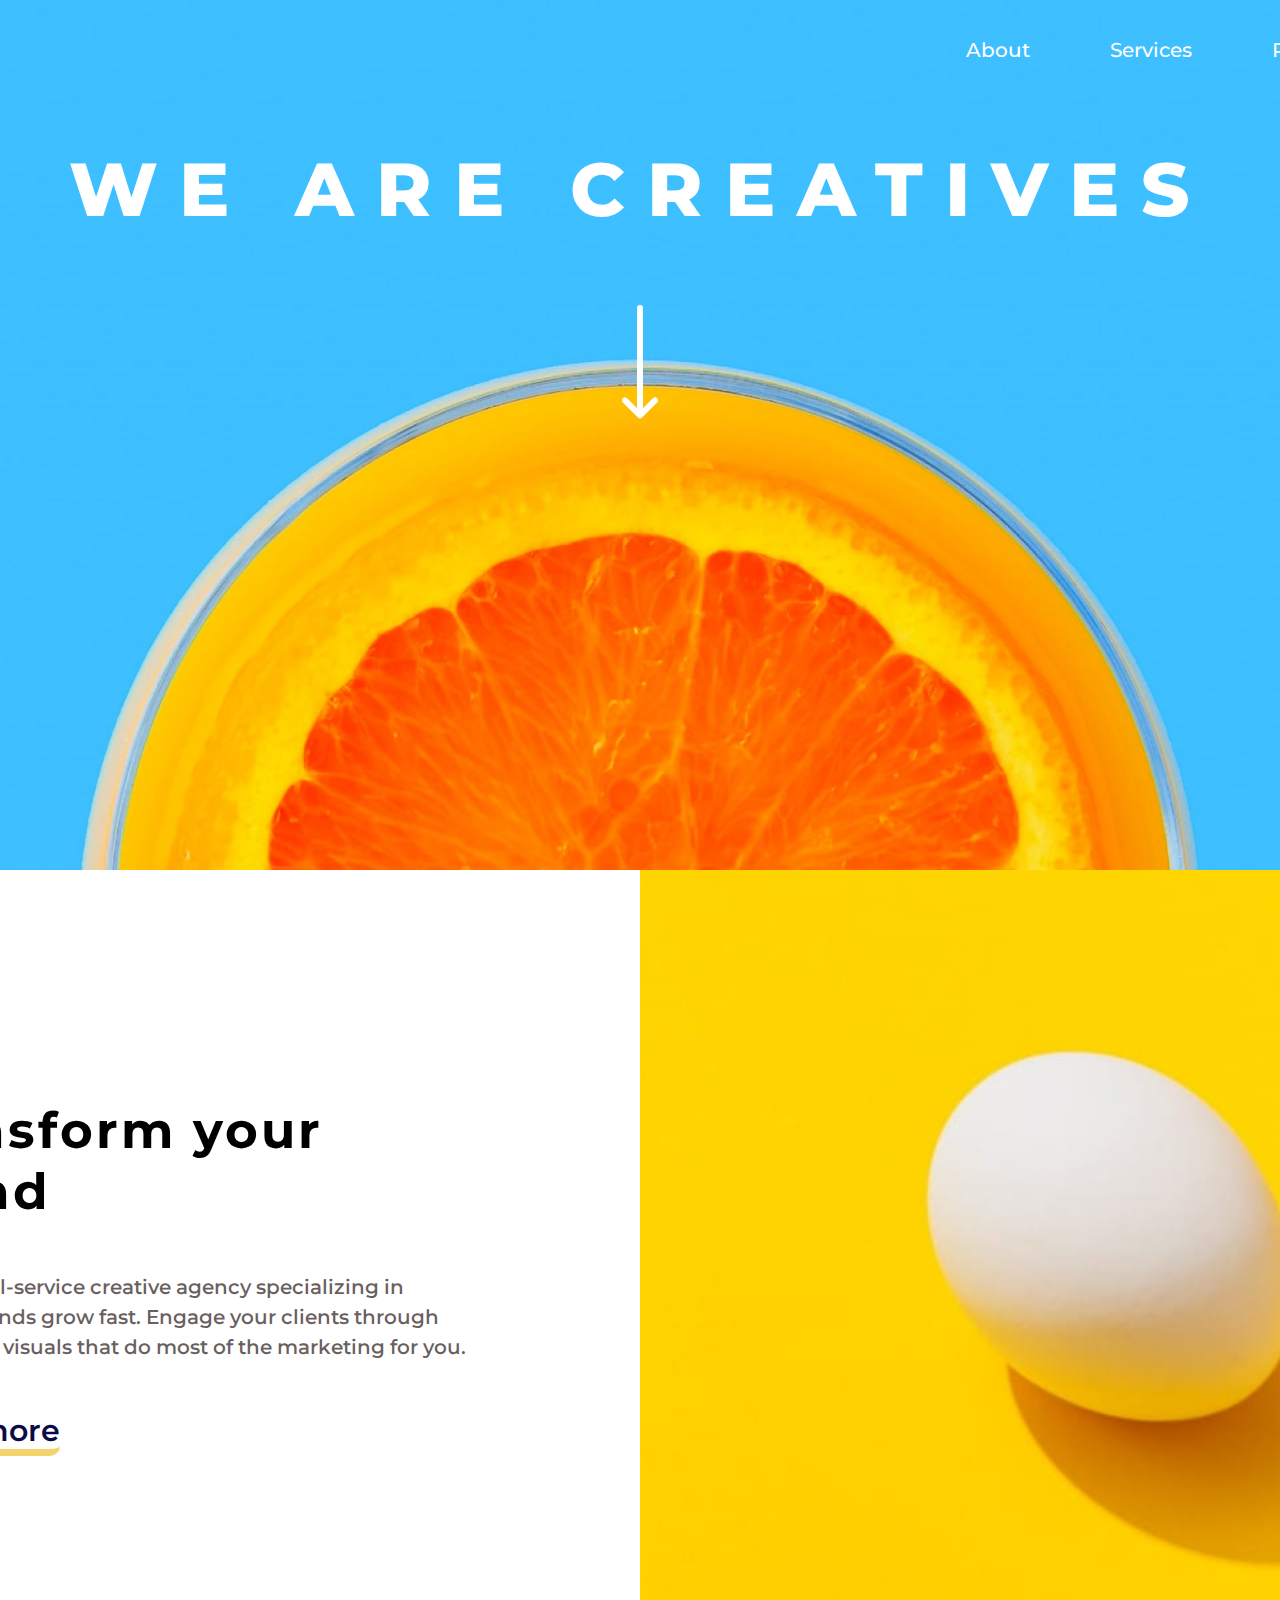
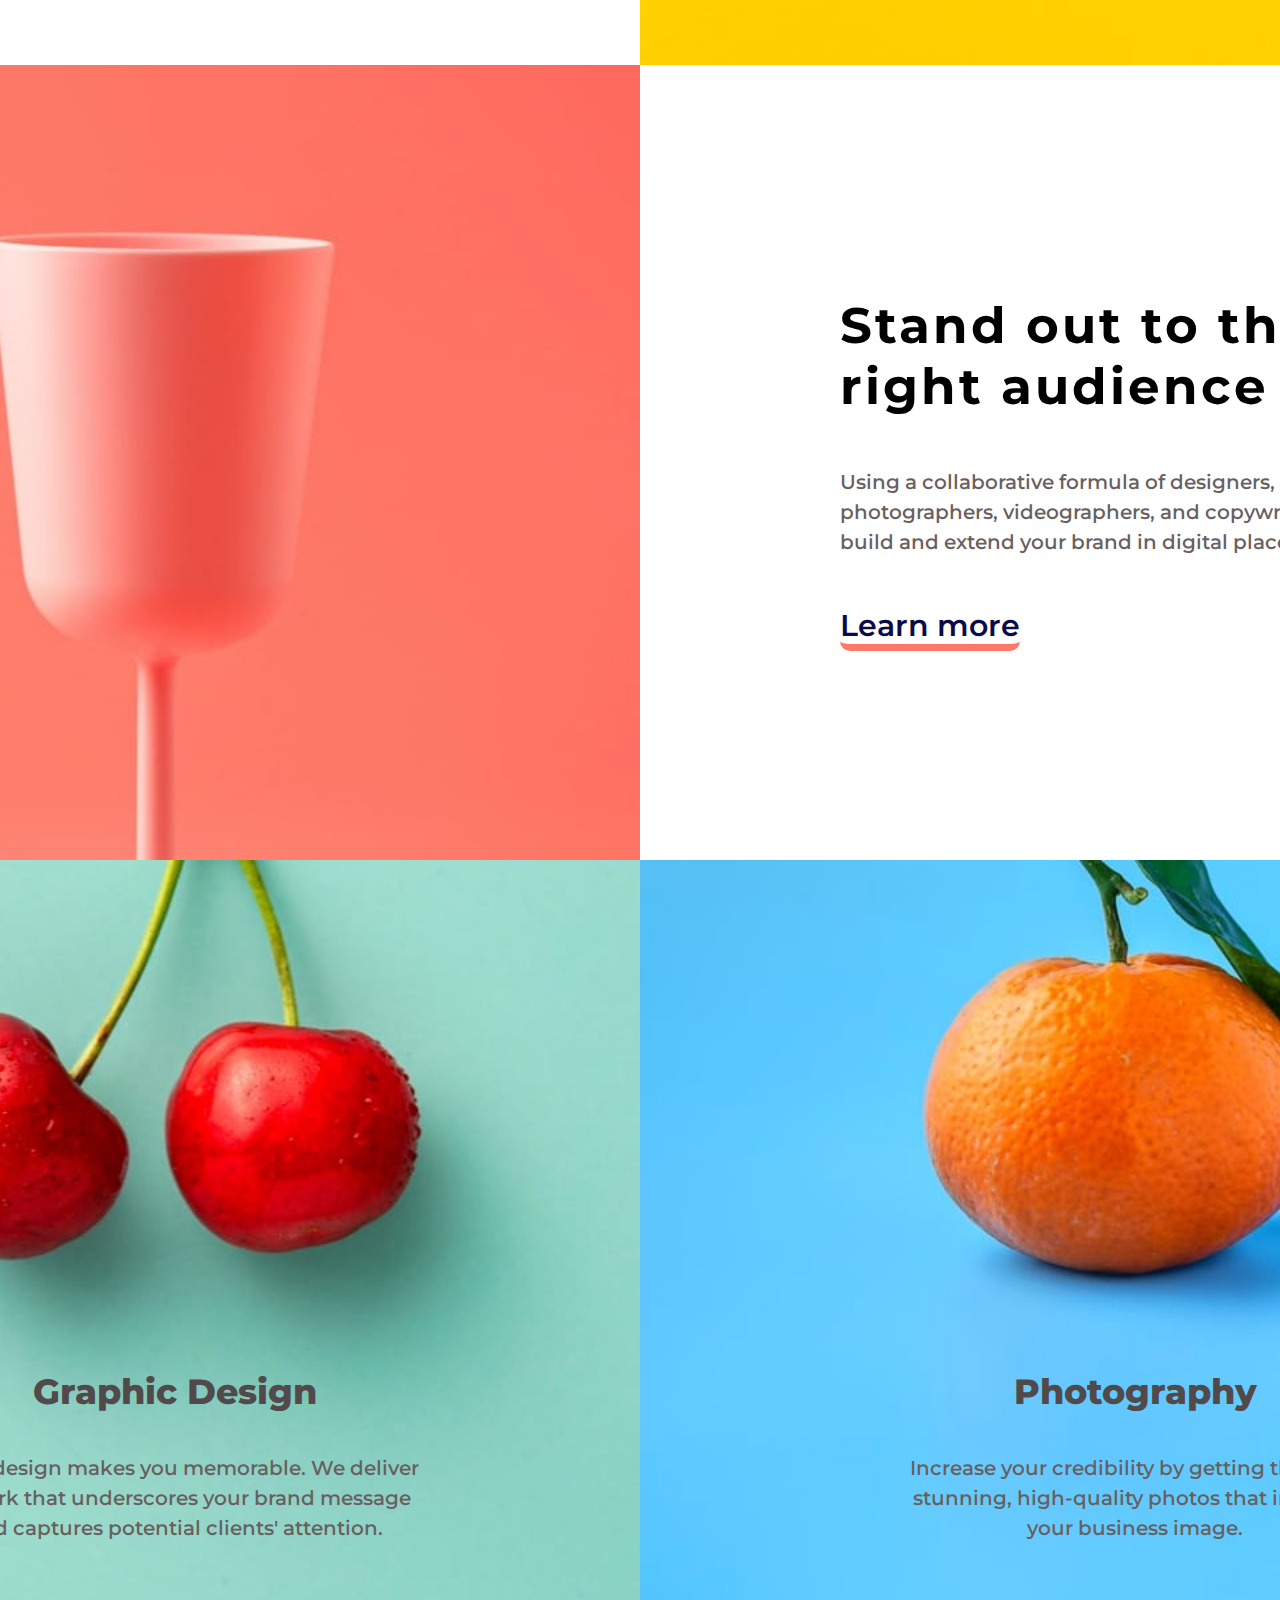
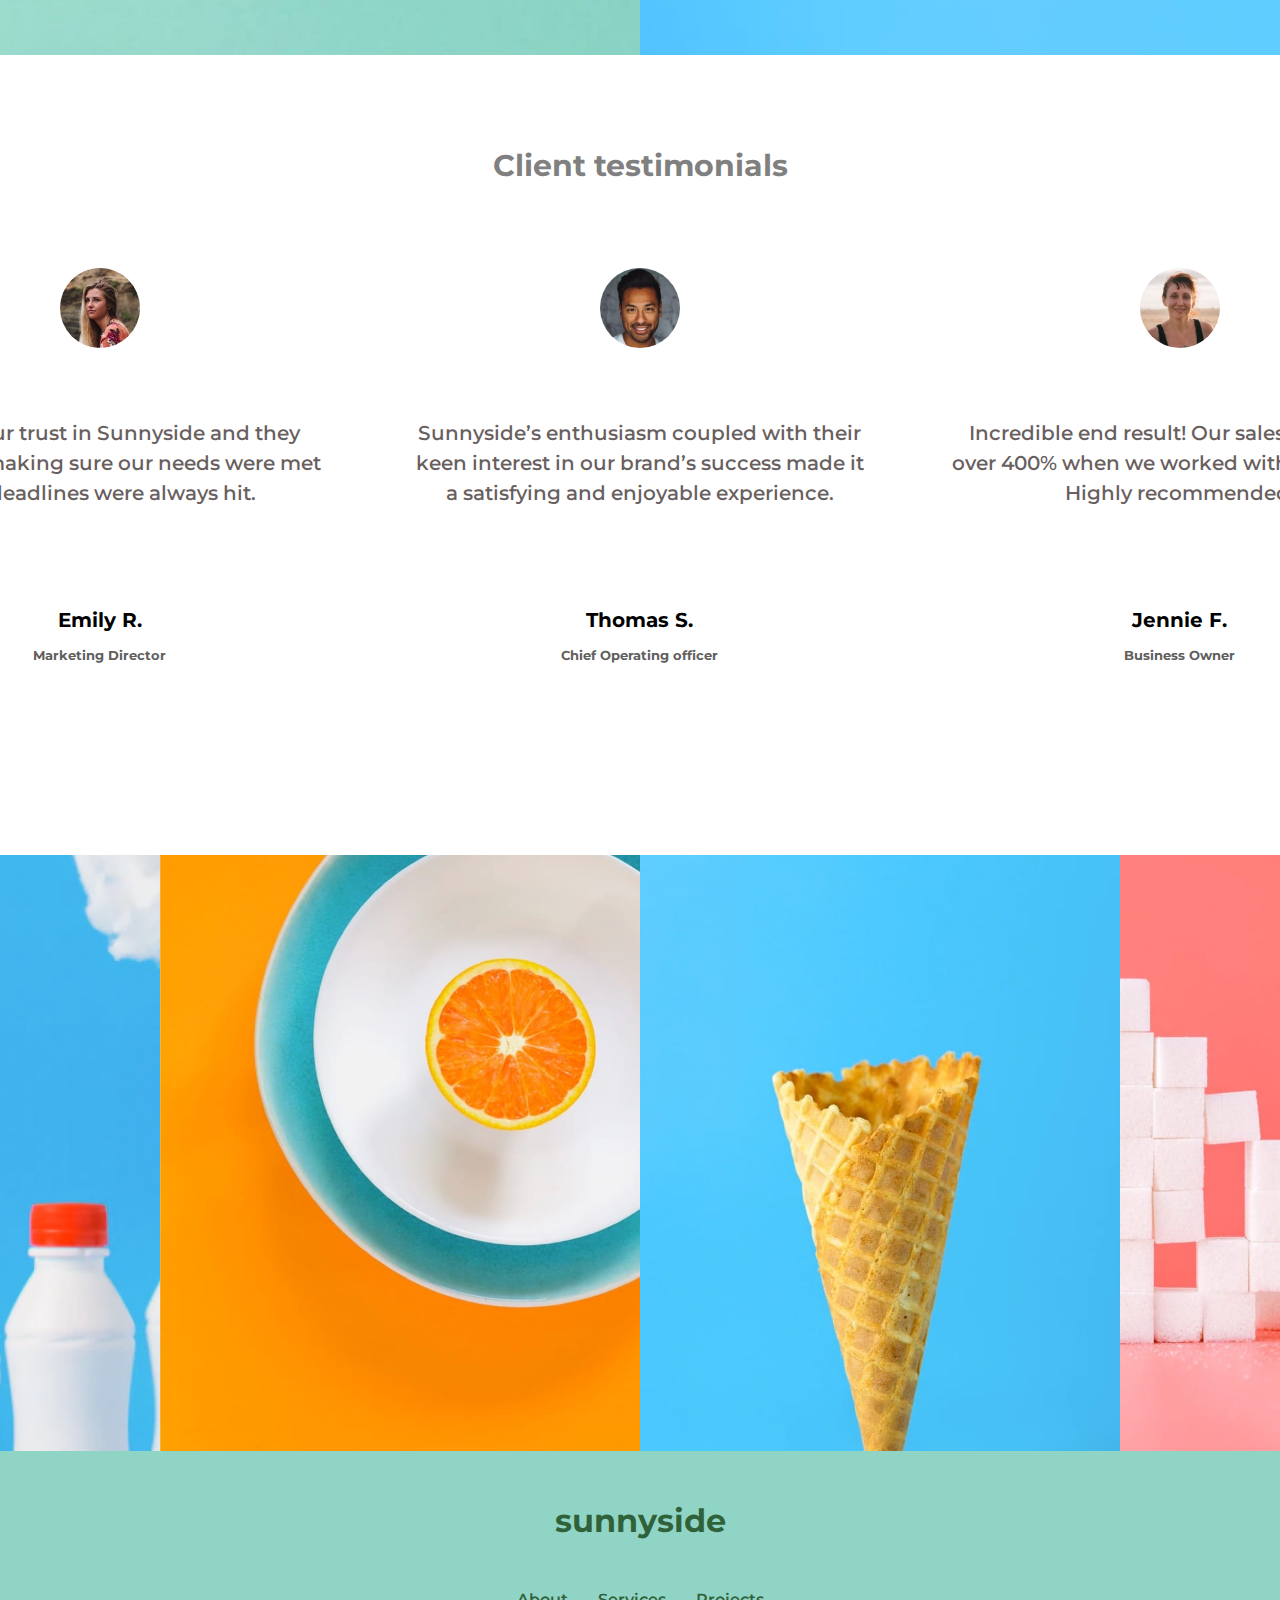
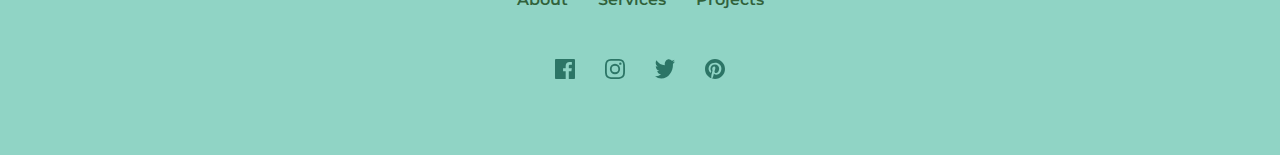
<file: index.html>
<!DOCTYPE html>
<html lang="en">
  <head>
    <meta charset="UTF-8" />
    <meta name="viewport" content="width=device-width, initial-scale=1.0" />
    <link rel="preconnect" href="https://fonts.googleapis.com" />
    <link rel="preconnect" href="https://fonts.gstatic.com" crossorigin />
    <link
      href="https://fonts.googleapis.com/css2?family=Barlow:ital,wght@0,100;0,200;0,300;0,400;0,500;0,600;0,700;0,800;0,900;1,100;1,200;1,300;1,400;1,500;1,600;1,700;1,800;1,900&family=Montserrat:ital,wght@0,100..900;1,100..900&display=swap"
      rel="stylesheet"
    />
    <link rel="stylesheet" href="./style.css" />
    <title>Sunnyside</title>
  </head>
  <body>
    <div class="container">
      <div class="header">
        <div id="navbar">
          <img
            src=".//assets/logo.svg"
            alt="The logo of sunnyside which is bold white letters spelling, sunnside."
            id="logo"
          />
          <nav>
            <ul id="nav-links">
              <li><a href="#">About</a></li>
              <li><a href="#">Services</a></li>
              <li><a href="#">Projects</a></li>
            </ul>
          </nav>
          <button id="contact"><a href="#">CONTACT</a></button>
        </div>
        <h1 id="who-we-are">WE ARE CREATIVES</h1>
        <a href="#">
          <img
            src="./assets/icon-arrow-down.svg"
            alt="White icon pointing from top to bottom"
            id="arrow"
        /></a>
      </div>
      <div class="slides">
        <div class="page non-colored" id="sub-slide-transform-your-bland">
          <h1>Transform your brand</h1>
          <p>
            We are a full-service creative agency specializing in helping brands
            grow fast. Engage your clients through compelling visuals that do
            most of the marketing for you.
          </p>
          <a id="learn-more" href="#">Learn more</a>
        </div>
        <div class="page dark-yellow"></div>
      </div>
      <div class="slides">
        <div class="page light-red"></div>
        <div class="page non-colored" id="sub-slide-stand-out">
          <h1>Stand out to the right audience</h1>
          <p>
            Using a collaborative formula of designers, researchers,
            photographers, videographers, and copywriters, we'll build and
            extend your brand in digital places.
          </p>
          <a id="learn-more" href="#">Learn more</a>
        </div>
      </div>
      <div class="slides">
        <div class="page graphic-design">
          <h2>Graphic Design</h2>
          <p>
            Great design makes you memorable. We deliver artwork that
            underscores your brand message and captures potential clients'
            attention.
          </p>
        </div>
        <div class="page colored photography">
          <h2>Photography</h2>
          <p>
            Increase your credibility by getting the most stunning, high-quality
            photos that improve your business image.
          </p>
        </div>
      </div>
      <div class="testimonials-staff">
        <h2 id="client-testimonials">Client testimonials</h2>
        <br />
        <br />
        <br />
        <br />
        <br />
        <br />
        <div class="staff">
          <div id="member">
            <img
              src="./assets/image-emily.jpg"
              alt="An image of our Marketing director with blonde long hair"
              id="profile-image"
            />
            <p>
              We put our trust in Sunnyside and they delivered, making sure our
              needs were met and deadlines were always hit.
            </p>
            <h3>Emily R.</h3>
            <h4>Marketing Director</h4>
          </div>
          <div id="member">
            <img
              src="./assets/image-thomas.jpg"
              alt="An image of our Marketing director with blonde long hair"
              id="profile-image"
            />
            <p>
              Sunnyside’s enthusiasm coupled with their keen interest in our
              brand’s success made it a satisfying and enjoyable experience.
            </p>
            <h3>Thomas S.</h3>
            <h4>Chief Operating officer</h4>
          </div>
          <div id="member">
            <img
              src="./assets/image-jennie.jpg"
              alt="An image of our Marketing director with blonde long hair"
              id="profile-image"
            />
            <p>
              Incredible end result! Our sales increased over 400% when we
              worked with Sunnyside. Highly recommended!
            </p>
            <h3>Jennie F.</h3>
            <h4>Business Owner</h4>
          </div>
        </div>
      </div>
      <div class="footer">
        <div id="products">
          <img
            src="./assets/desktop/image-gallery-milkbottles.jpg"
            alt="An image showing 3 white bottles of milk with red round can"
          />
          <img
            src="./assets/desktop/image-gallery-orange.jpg"
            alt="An image of sliced half orange on white grass plate"
          />
          <img
            src="./assets/desktop/image-gallery-cone.jpg"
            alt="An image of a snack in a form of cone"
          />
          <img
            src="./assets/desktop/image-gallery-sugarcubes.jpg"
            alt="Sugar in shapes of cubes parked on one another"
          />
        </div>
        <div id="bottom-links">
          <h1><a href="#">sunnyside</a></h1>
          <span id="bottom-about-services-projects">
            <a href="#">About</a>
            <a href="#">Services</a>
            <a href="#">Projects</a>
          </span>

          <div id="social-medias">
            <a href="#"
              ><img
                src="./assets/icon-facebook.svg"
                alt="An icon of facebook with and embeded link to facebook page"
            /></a>
            <a href="#"
              ><img
                src="./assets/icon-instagram.svg"
                alt="An icon of instagram with and embeded link to instagram page"
            /></a>
            <a href="#"
              ><img
                src="./assets/icon-twitter.svg"
                alt="An icon of X with and embeded link to x platform"
            /></a>
            <a href="#"
              ><img
                src="./assets/icon-pinterest.svg"
                alt="An icon of pinterest with and embeded link to pinterest page"
            /></a>
          </div>
        </div>
      </div>
    </div>
  </body>
</html>
</file>
<file: style.css>
* {
  padding: 0;
  margin: 0;
  box-sizing: border-box;
}

body {
  font-family: "Montserrat", sans-serif;
}

.container {
  display: flex;
  flex-direction: column;
  justify-content: center;
  align-items: center;
  height: auto;
}

/* HEADER */
.header {
  background: url(./assets/desktop/image-header.jpg);
  background-position-y: -190px;
  background-repeat: no-repeat;
  background-size: cover;
  display: flex;
  justify-content: center;
  align-items: center;
  flex-direction: column;
  width: 1920px;
  height: 870px;
  padding: 100px 80px;
}

#navbar {
  display: flex;
  justify-content: space-between;
  align-items: center;
}

#nav-links {
  display: flex;
  justify-content: center;
  align-items: center;
  margin-left: 1080px;
  margin-right: 60px;
  gap: 80px;
  list-style: none;
}

#nav-links a {
  color: white;
  font-size: 20px;
  font-weight: 500;
}

a {
  text-decoration: none;
}

#contact {
  font-weight: 800;
  padding: 15px 20px;
  border: none;
  border-radius: 30px;
}

#contact a {
  color: black;
}

#who-we-are {
  color: white;
  padding: 70px;
  font-size: 75px;
  font-weight: 800;
  letter-spacing: 22px;
}

#arrow {
  margin-bottom: 420px;
}

/* SLIDES */
.slides {
  display: flex;
  width: 1920px;
}

.page {
  width: 50%;
  height: 795px;
  padding: 230px 170px 200px 200px;
}

.page h1 {
  font-size: 50px;
  font-weight: 700;
  letter-spacing: 3px;
  margin-bottom: 50px;
}

.page p {
  color: rgb(105, 95, 95);
  font-weight: 550;
  font-size: 20px;
  margin-bottom: 50px;
  line-height: 30px;
}

#sub-slide-transform-your-bland #learn-more {
  color: rgb(11, 11, 72);
  font-size: 30px;
  font-weight: 600;
  border-bottom: #f2d46e solid 7px;
  border-radius: 10px;
}

.dark-yellow {
  background: url(./assets/desktop/image-transform.jpg);
  background-repeat: no-repeat;
  background-size: cover;
}

.light-red {
  background: url(./assets/desktop/image-stand-out.jpg);
  background-repeat: no-repeat;
  background-size: cover;
}

#sub-slide-stand-out #learn-more {
  color: rgb(11, 11, 72);
  font-size: 30px;
  font-weight: 600;
  border-bottom: #fd7867 solid 7px;
  border-radius: 10px;
}

.graphic-design {
  background: url(./assets/desktop/image-graphic-design.jpg);
  background-repeat: no-repeat;
  background-size: cover;
  text-align: center;
}

.graphic-design h2,
.photography h2 {
  font-size: 35px;
  margin-top: 280px;
  margin-bottom: 40px;
  color: rgb(82, 74, 74);
  font-weight: 800;
}

.graphic-design p,
.photography p {
  color: rgb(105, 95, 95);
  font-size: 20px;
  margin: auto 50px;
}

.photography {
  background: #63cdff;
  background: url(./assets/desktop/image-photography.jpg);
  background-repeat: no-repeat;
  background-size: cover;
  text-align: center;
}

.testimonials-staff {
  width: 1920px;
  height: 800px;
  display: flex;
  flex-direction: column;
  justify-content: center;
  align-items: center;
  padding: 70px 150px;
}

.staff {
  display: flex;
  margin-top: -80px;
  margin-bottom: 100px;
}

#client-testimonials {
  color: gray;
  font-size: 30px;
}

#profile-image {
  width: 80px;
  height: 80px;
  border-radius: 100px;
  margin-top: 50px;
  margin-bottom: 70px;
}

#member {
  width: 33.33%;
  display: flex;
  flex-direction: column;
  justify-content: center;
  align-items: center;
}

#member p {
  color: rgb(105, 95, 95);
  font-size: 20px;
  font-weight: 550;
  text-align: center;
  line-height: 30px;
  margin: auto 40px 100px 40px;
}

#member h3 {
  margin-bottom: 15px;
  font-size: 20px;
}

#member h4 {
  font-size: 13px;
  color: rgb(96, 93, 93);
}

/* FOOTER */
.footer {
  width: 1920px;
  height: 900px;
  background: #90d4c5;
}

.footer img {
  height: 55%;
  width: 25%;
}

#products {
  display: flex;
}

#bottom-links {
  display: flex;
  flex-direction: column;
  justify-content: center;
  align-items: center;
}

span {
  display: flex;
  gap: 30px;
  padding: 30px;
  margin: 20px;
  font-weight: 600;
}

#social-medias {
  display: flex;
  justify-content: center;
  align-items: center;
  gap: 30px;
}

#social-medias img {
  width: 20px;
  height: 20px;
}

#products {
  margin-bottom: 50px;
}

#bottom-links a {
  color: rgba(27, 72, 27, 0.813);
}

/* HOOVERS*/
#nav-links a:hover {
  color: rgb(11, 11, 152);
}

#contact:hover {
  background: rgba(255, 255, 255, 0.47);
  color: white;
}

#contact a:hover {
  color: white;
}

#bottom-links a:hover {
  color: rgba(255, 255, 255, 0.813);
}

#social-medias img:hover {
  width: 30px;
  padding: 3px;
  height: 30px;
  border: 2px solid white;
  border-radius: 100px;
}
</file>
